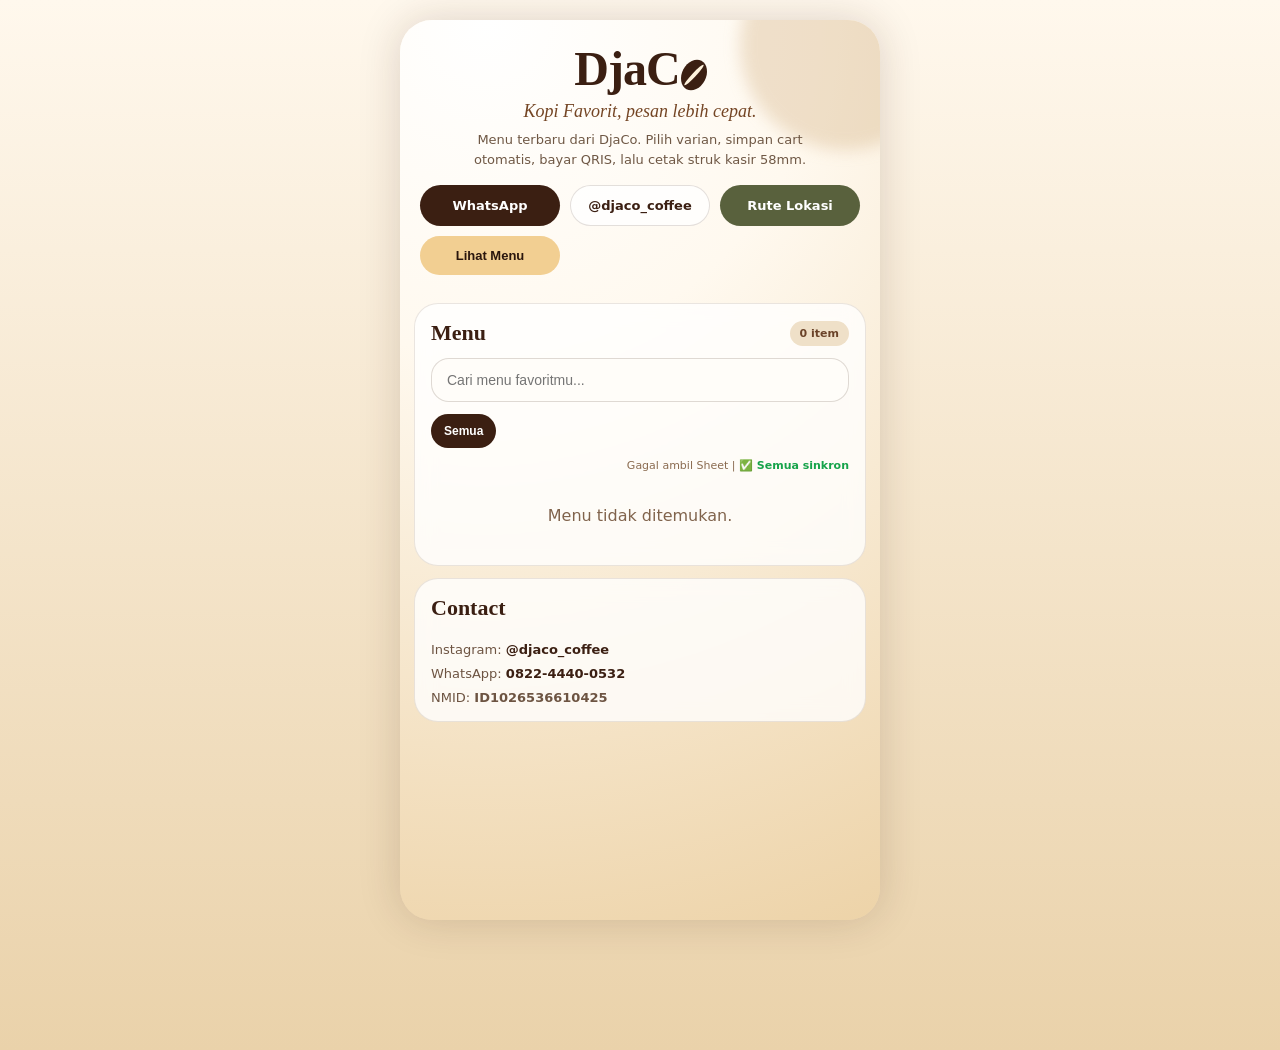
<file: index.html>
<!DOCTYPE html>
<html lang="id">

<head>
  <meta charset="UTF-8" />
  <meta name="viewport" content="width=device-width, initial-scale=1.0" />
  <title>DjaCo Coffee | Mobile Order</title>
  <meta name="description"
    content="DjaCo Coffee adalah kafe kopi premium dengan menu coffee based, non-coffee, tea, camilan, dan makanan berat. Pesan cepat melalui WhatsApp dan bayar praktis dengan QRIS.">
  <meta name="keywords"
    content="DjaCo Coffee, Djaco Kafe, kopi susu gula aren, coffee shop, kopi Malang, menu kopi, QRIS coffee, pesan kopi online">
  <meta name="author" content="DjaCo Coffee">
  <meta name="robots" content="index, follow">
  <link rel="canonical" href="https://djaco.web.id/">
  <meta property="og:title" content="DjaCo Coffee | Hidden Gem, Premium Beans">
  <meta property="og:description"
    content="Pesan menu DjaCo Coffee langsung dari web. Pilih menu, add cart, bayar QRIS, dan kirim order via WhatsApp.">
  <meta property="og:image" content="https://djaco.web.id/assets/og-image.jpg">
  <meta property="og:url" content="https://djaco.web.id/">
  <meta property="og:type" content="website">
  <meta name="twitter:card" content="summary_large_image">
  <meta name="theme-color" content="#3b1f12">
  <meta name="mobile-web-app-capable" content="yes">
  <meta name="apple-mobile-web-app-capable" content="yes">
  <meta name="apple-mobile-web-app-title" content="DjaCo">
  <link rel="manifest" href="/manifest.webmanifest">
  <link rel="icon" type="image/png" sizes="192x192" href="/assets/favicon.png">
  <link rel="apple-touch-icon" href="/assets/favicon.png">
  <link rel="stylesheet" href="https://cdnjs.cloudflare.com/ajax/libs/font-awesome/6.4.0/css/all.min.css">
  <link rel="dns-prefetch" href="//quickchart.io">
  <style>
    :root {
      --coffee: #3b1f12;
      --cream: #fff7ea;
      --latte: #d9b98c;
      --matcha: #59613d;
      --gold: #c59b62;
      --dark: #1f140f;
      --soft: #f5ead8;
      --white: #fff;
      --line: rgba(59, 31, 18, .14)
    }

    * {
      box-sizing: border-box
    }

    html {
      scroll-behavior: smooth
    }

    body {
      margin: 0;
      font-family: Inter, system-ui, -apple-system, Segoe UI, sans-serif;
      background: linear-gradient(180deg, #fff8ed 0%, #ead2aa 100%);
      color: var(--dark);
      padding-bottom: 110px
    }

    .page {
      max-width: 480px;
      margin: 0 auto;
      min-height: 100vh;
      background: radial-gradient(circle at 18% 0%, #fff 0, #fff9ef 34%, #edd3a8 100%);
      box-shadow: 0 0 42px rgba(59, 31, 18, .17);
      overflow: hidden
    }

    .hero {
      position: relative;
      padding: 25px 20px 16px;
      text-align: center
    }

    .hero:before {
      content: "";
      position: absolute;
      right: -70px;
      top: -80px;
      width: 210px;
      height: 210px;
      background: rgba(197, 155, 98, .28);
      border-radius: 50%;
      filter: blur(8px)
    }

    .brand {
      position: relative;
      z-index: 1
    }

    .logo {
      font-family: Georgia, serif;
      font-size: 48px;
      letter-spacing: -1px;
      color: var(--coffee);
      line-height: 1;
      font-weight: 700
    }

    .bean {
      display: inline-block;
      width: 24px;
      height: 32px;
      border-radius: 50%;
      background: var(--coffee);
      transform: rotate(28deg);
      position: relative;
      top: 6px;
      margin-left: 2px
    }

    .bean:after {
      content: "";
      position: absolute;
      left: 10px;
      top: 2px;
      width: 4px;
      height: 28px;
      background: #fff3dd;
      border-radius: 50%;
      transform: rotate(15deg)
    }

    .tagline {
      font-family: Georgia, serif;
      font-style: italic;
      font-size: 18px;
      color: #744524;
      margin-top: 8px
    }

    .desc {
      font-size: 13px;
      color: #6f5845;
      margin: 8px auto 16px;
      line-height: 1.5;
      max-width: 340px
    }

    .quick {
      display: grid;
      grid-template-columns: 1fr 1fr;
      gap: 10px;
      margin-top: 12px
    }

    .quick .btn-location,
    .quick .btn-menu {
      grid-column: 1/-1
    }

    .btn {
      border: 0;
      border-radius: 999px;
      padding: 12px 13px;
      font-weight: 900;
      font-size: 13px;
      cursor: pointer;
      text-decoration: none;
      display: flex;
      align-items: center;
      justify-content: center;
      gap: 8px
    }

    .btn-primary {
      background: var(--coffee);
      color: white
    }

    .btn-outline {
      background: rgba(255, 255, 255, .78);
      color: var(--coffee);
      border: 1px solid var(--line)
    }

    .btn-location {
      background: #59613d;
      color: #fff
    }

    .btn-menu {
      background: #f2cf92;
      color: #2a160d
    }

    .panel {
      margin: 12px 14px;
      padding: 16px;
      background: rgba(255, 255, 255, .78);
      border: 1px solid rgba(83, 50, 29, .12);
      border-radius: 24px;
      backdrop-filter: blur(10px)
    }

    .section-title {
      display: flex;
      align-items: center;
      justify-content: space-between;
      margin-bottom: 12px
    }

    .section-title h2 {
      font-family: Georgia, serif;
      margin: 0;
      font-size: 22px;
      color: var(--coffee)
    }

    .pill {
      font-size: 11px;
      background: #efe0c8;
      color: #6b4329;
      border-radius: 999px;
      padding: 6px 10px;
      font-weight: 900
    }

    .search,
    .input {
      width: 100%;
      border: 1px solid rgba(59, 31, 18, .16);
      border-radius: 18px;
      padding: 13px 15px;
      background: #fffdf9;
      font-size: 14px;
      outline: none;
      margin-bottom: 12px
    }

    .tabs {
      display: flex;
      gap: 8px;
      overflow-x: auto;
      padding-bottom: 5px;
      margin-bottom: 12px;
      scrollbar-width: none;
      scroll-snap-type: x mandatory
    }

    .tabs::-webkit-scrollbar {
      display: none
    }

    .tab {
      white-space: nowrap;
      scroll-snap-align: center;
      border: 1px solid rgba(59, 31, 18, .14);
      background: #fff9ef;
      color: #725137;
      border-radius: 999px;
      padding: 9px 12px;
      font-size: 12px;
      font-weight: 900;
      cursor: pointer
    }

    .tab.active {
      background: var(--coffee);
      color: white
    }

    .menu {
      display: flex;
      flex-direction: column;
      gap: 12px
    }

    .card {
      display: grid;
      grid-template-columns: 1fr auto;
      gap: 12px;
      padding: 13px;
      border-radius: 20px;
      background: #fffdf8;
      border: 1px solid rgba(59, 31, 18, .10);
      box-shadow: 0 8px 20px rgba(92, 54, 26, .07);
      animation: rise .18s ease
    }

    @keyframes rise {
      from {
        opacity: .2;
        transform: translateY(4px)
      }

      to {
        opacity: 1;
        transform: translateY(0)
      }
    }

    .card h3 {
      margin: 0 0 5px;
      font-size: 15px;
      color: #2d170d
    }

    .cat {
      font-size: 11px;
      font-weight: 900;
      color: #79604b;
      margin-bottom: 7px
    }

    .badge {
      display: inline-block;
      margin-left: 6px;
      background: #59613d;
      color: #fff;
      border-radius: 999px;
      padding: 3px 7px;
      font-size: 9px;
      vertical-align: middle
    }

    .badge.brown {
      background: #3b1f12
    }

    .badge.gold {
      background: #c59b62;
      color: #2a160d
    }

    .card p {
      margin: 0;
      color: #715b4b;
      font-size: 12px;
      line-height: 1.4
    }

    .price {
      font-weight: 950;
      color: var(--coffee);
      font-size: 15px;
      text-align: right;
      margin-bottom: 10px;
      white-space: nowrap
    }

    .add {
      background: #59613d;
      color: white;
      border: 0;
      border-radius: 14px;
      padding: 10px 12px;
      font-weight: 950;
      cursor: pointer
    }

    .detailbtn {
      background: #3b1f12
    }

    .qty {
      display: flex;
      align-items: center;
      gap: 8px;
      justify-content: flex-end
    }

    .qty button {
      width: 30px;
      height: 30px;
      border: 0;
      border-radius: 50%;
      background: #efe1ca;
      color: var(--coffee);
      font-weight: 950;
      font-size: 18px;
      cursor: pointer
    }

    .qty span {
      min-width: 18px;
      text-align: center;
      font-weight: 950
    }

    .cartbar {
      position: fixed;
      left: 50%;
      bottom: 14px;
      transform: translateX(-50%);
      width: min(452px, calc(100% - 24px));
      background: #25140d;
      color: white;
      border-radius: 24px;
      padding: 12px 14px;
      display: grid;
      grid-template-columns: 1fr auto;
      gap: 12px;
      align-items: center;
      box-shadow: 0 18px 40px rgba(31, 20, 15, .32);
      z-index: 30;
      transition: .18s
    }

    .cartbar.bump {
      transform: translateX(-50%) scale(1.025)
    }

    .cartbar small {
      display: block;
      color: #d8c0a2;
      font-size: 11px
    }

    .cartbar b {
      font-size: 16px
    }

    .checkout {
      background: #f2cf92;
      color: #2a160d;
      border: 0;
      border-radius: 16px;
      padding: 12px 14px;
      font-weight: 950;
      cursor: pointer
    }

    .drawer,
    .modal {
      position: fixed;
      inset: 0;
      background: rgba(0, 0, 0, .38);
      z-index: 40;
      display: none;
      align-items: flex-end;
      opacity: 0;
      transition: .2s
    }

    .drawer.show,
    .modal.show {
      display: flex;
      opacity: 1
    }

    .sheet {
      width: min(480px, 100%);
      margin: 0 auto;
      background: #fffaf1;
      border-radius: 28px 28px 0 0;
      padding: 18px 16px 20px;
      max-height: 88vh;
      overflow: auto;
      transform: translateY(16px);
      transition: .22s
    }

    .show .sheet {
      transform: translateY(0)
    }

    .sheet-head {
      display: flex;
      justify-content: space-between;
      align-items: center;
      margin-bottom: 12px
    }

    .sheet-head h2 {
      margin: 0;
      font-family: Georgia, serif;
      color: var(--coffee)
    }

    .x {
      border: 0;
      background: #eee0c8;
      border-radius: 50%;
      width: 34px;
      height: 34px;
      font-size: 20px;
      cursor: pointer
    }

    .cartitem {
      display: grid;
      grid-template-columns: 1fr auto;
      gap: 10px;
      padding: 12px 0;
      border-bottom: 1px solid #ecd9bc
    }

    .cartitem h4 {
      margin: 0 0 4px;
      font-size: 14px
    }

    .cartitem small {
      color: #755946;
      line-height: 1.4
    }

    .note {
      width: 100%;
      min-height: 72px;
      border: 1px solid #e0c9a6;
      border-radius: 16px;
      padding: 12px;
      margin-top: 0;
      font-family: inherit
    }

    .total {
      display: flex;
      justify-content: space-between;
      font-size: 18px;
      font-weight: 950;
      margin: 14px 0
    }

    .pay {
      width: 100%;
      background: #3b1f12;
      color: white;
      border: 0;
      border-radius: 18px;
      padding: 15px;
      font-weight: 950;
      font-size: 15px;
      cursor: pointer
    }

    .wa {
      width: 100%;
      background: #25D366;
      color: white;
      border: 0;
      border-radius: 18px;
      padding: 14px;
      font-weight: 950;
      font-size: 15px;
      cursor: pointer;
      text-decoration: none;
      text-align: center;
      display: block;
      margin-top: 9px
    }

    .download {
      width: 100%;
      background: #59613d;
      color: white;
      border: 0;
      border-radius: 18px;
      padding: 14px;
      font-weight: 950;
      font-size: 15px;
      cursor: pointer;
      margin-top: 9px
    }

    .empty {
      text-align: center;
      color: #80634c;
      padding: 24px 8px
    }

    .contact {
      display: grid;
      gap: 9px;
      font-size: 13px;
      color: #6d5442
    }

    .contact a {
      color: var(--coffee);
      font-weight: 900;
      text-decoration: none
    }

    .toast {
      position: fixed;
      top: 16px;
      left: 50%;
      transform: translateX(-50%);
      background: #2a160d;
      color: white;
      padding: 10px 14px;
      border-radius: 999px;
      font-weight: 900;
      font-size: 12px;
      opacity: 0;
      pointer-events: none;
      transition: .2s;
      z-index: 90
    }

    .toast.show {
      opacity: 1;
      top: 28px
    }

    .qrbox,
    .invoicebox {
      text-align: center;
      background: #fff;
      border: 1px solid #ead7ba;
      border-radius: 22px;
      padding: 16px;
      margin: 8px 0 12px
    }

    .qrbox img {
      width: 220px;
      max-width: 100%;
      height: auto;
      border-radius: 12px
    }

    .qris-title {
      font-weight: 950;
      font-size: 18px;
      margin: 8px 0 2px;
      color: var(--coffee)
    }

    .muted {
      color: #795d48;
      font-size: 12px;
      line-height: 1.45
    }

    .invoicebox {
      text-align: left
    }

    .invoicebox h3 {
      text-align: center;
      margin: 0 0 8px;
      color: var(--coffee);
      font-family: Georgia, serif
    }

    .receipt-row {
      display: flex;
      justify-content: space-between;
      gap: 8px;
      border-bottom: 1px dashed #ead7ba;
      padding: 7px 0;
      font-size: 13px
    }

    .receipt-row span:first-child {
      max-width: 66%;
      overflow-wrap: anywhere
    }

    .receipt-meta {
      font-size: 12px;
      color: #6d5442;
      line-height: 1.45;
      text-align: center;
      margin-bottom: 8px
    }

    .loading {
      opacity: .7;
      pointer-events: none
    }

    .announce-wrap {
      margin: 0 14px 12px;
      display: none
    }

    .announce-slider-container {
      position: relative;
      overflow: hidden;
      border-radius: 22px
    }

    .announce-slider-track {
      display: flex;
      transition: transform .4s cubic-bezier(0.25, 0.46, 0.45, 0.94);
      width: 100%
    }

    .announce-card {
      position: relative;
      padding: 14px 15px;
      border-radius: 22px;
      background: linear-gradient(135deg, #3b1f12, #7a4a25);
      color: #fff;
      box-shadow: 0 14px 30px rgba(59, 31, 18, .20);
      overflow: hidden;
      min-width: 100%;
      flex-shrink: 0;
      box-sizing: border-box
    }

    .announce-kicker {
      font-size: 10px;
      text-transform: uppercase;
      letter-spacing: .13em;
      color: #f4d09c;
      font-weight: 950;
      margin-bottom: 5px
    }

    .announce-title {
      font-family: Georgia, serif;
      font-size: 19px;
      font-weight: 900;
      margin: 0 0 5px
    }

    .announce-msg {
      font-size: 12px;
      line-height: 1.45;
      color: #fff4df;
      margin: 0
    }

    .announce-link {
      display: inline-flex;
      margin-top: 10px;
      background: #f2cf92;
      color: #2a160d;
      border-radius: 999px;
      padding: 8px 11px;
      font-weight: 950;
      font-size: 12px;
      text-decoration: none
    }

    .announce-dots {
      display: flex;
      justify-content: center;
      gap: 6px;
      margin-top: 8px
    }

    .announce-dot {
      width: 7px;
      height: 7px;
      border-radius: 50%;
      background: rgba(59, 31, 18, .2);
      cursor: pointer;
      transition: background .3s, transform .3s
    }

    .announce-dot.active {
      background: var(--coffee);
      transform: scale(1.2)
    }

    .favorite-slider {
      display: flex;
      gap: 12px;
      overflow-x: auto;
      padding: 2px 0 6px;
      margin-bottom: 2px;
      scroll-snap-type: x mandatory;
      scrollbar-width: none
    }

    .favorite-slider::-webkit-scrollbar {
      display: none
    }

    .fav-card {
      min-width: 205px;
      scroll-snap-align: start;
      border-radius: 22px;
      background: linear-gradient(145deg, #fffdf8, #f4dfbd);
      border: 1px solid rgba(59, 31, 18, .12);
      box-shadow: 0 10px 24px rgba(92, 54, 26, .08);
      padding: 14px
    }

    .fav-name {
      font-size: 15px;
      font-weight: 950;
      color: #2d170d;
      line-height: 1.25
    }

    .fav-price {
      font-size: 13px;
      font-weight: 950;
      color: #3b1f12;
      white-space: nowrap
    }

    .fav-desc {
      font-size: 11px;
      line-height: 1.4;
      color: #745840;
      margin: 6px 0 10px;
      display: -webkit-box;
      -webkit-line-clamp: 2;
      -webkit-box-orient: vertical;
      overflow: hidden
    }

    .fav-add {
      width: 100%;
      border: 0;
      border-radius: 14px;
      padding: 10px;
      background: #3b1f12;
      color: #fff;
      font-weight: 950
    }

    .skeleton-card {
      height: 112px;
      border-radius: 20px;
      background: linear-gradient(90deg, #fff4e5 25%, #fffaf1 37%, #fff4e5 63%);
      background-size: 400% 100%;
      animation: shimmer 1.15s ease infinite;
      border: 1px solid rgba(59, 31, 18, .08)
    }

    @keyframes shimmer {
      0% {
        background-position: 100% 0
      }

      100% {
        background-position: 0 0
      }
    }

    .sync-note {
      font-size: 11px;
      color: #8a6b50;
      margin: -6px 0 10px;
      text-align: right
    }

    .option-group {
      margin: 14px 0
    }

    .option-group-title {
      font-size: 12px;
      font-weight: 950;
      color: #5d3a22;
      margin-bottom: 8px;
      text-transform: uppercase;
      letter-spacing: .04em
    }

    .option-grid {
      display: flex;
      gap: 8px;
      flex-wrap: wrap
    }

    .option-chip {
      border: 1px solid #dfc59f;
      background: #fffaf2;
      color: #4a2b19;
      border-radius: 999px;
      padding: 10px 12px;
      font-size: 12px;
      font-weight: 900;
      cursor: pointer
    }

    .option-chip.active {
      background: #3b1f12;
      color: #fff;
      border-color: #3b1f12
    }

    .product-note {
      margin-top: 12px
    }

    .sheet-product-meta {
      font-size: 12px;
      color: #73543d;
      line-height: 1.5;
      margin-top: 4px
    }

    .detail-total {
      position: sticky;
      bottom: -20px;
      background: #fffaf1;
      padding-top: 10px
    }

    .btn:active,
    .tab:active,
    .add:active,
    .checkout:active,
    .pay:active {
      transform: scale(.98)
    }

    .qty button:disabled {
      cursor: not-allowed;
      opacity: .45
    }

    .reveal {
      opacity: 0;
      transform: translateY(10px);
      transition: .45s
    }

    .reveal.is-visible {
      opacity: 1;
      transform: none
    }

    .variant-select-wrapper {
      position: relative;
      display: flex;
      align-items: center;
      margin-top: 12px;
      background: #fffdf9;
      border: 1px solid rgba(59, 31, 18, .16);
      border-radius: 18px;
      padding: 0 15px
    }

    .variant-select-wrapper:focus-within {
      border-color: var(--coffee)
    }

    .variant-icon {
      margin-right: 12px;
      color: var(--coffee);
      font-size: 16px;
      display: flex;
      align-items: center;
      justify-content: center;
      width: 20px
    }

    .variant-select {
      flex: 1;
      border: 0;
      background: transparent;
      padding: 13px 0;
      font-size: 14px;
      outline: none;
      color: var(--dark);
      font-family: inherit;
      cursor: pointer;
      -webkit-appearance: none;
      -moz-appearance: none;
      appearance: none;
      padding-right: 25px
    }

    .variant-select-wrapper::after {
      content: "\f078";
      font-family: "Font Awesome 6 Free";
      font-weight: 900;
      position: absolute;
      right: 15px;
      pointer-events: none;
      font-size: 11px;
      color: #795d48
    }

    @media(min-width:420px) {
      .quick {
        grid-template-columns: 1fr 1fr 1fr
      }

      .quick .btn-location,
      .quick .btn-menu {
        grid-column: auto
      }
    }

    @media(min-width:520px) {
      body {
        padding-top: 20px
      }

      .page {
        border-radius: 32px;
        margin-bottom: 20px
      }

      .drawer,
      .modal {
        align-items: center
      }

      .sheet {
        border-radius: 28px;
        max-height: 86vh
      }
    }

    @media print {

      html,
      body {
        width: 58mm !important;
        margin: 0 !important;
        padding: 0 !important;
        background: #fff !important
      }

      .no-print,
      body>*:not(#invoiceModal) {
        display: none !important
      }

      #invoiceModal,
      #invoiceModal .sheet,
      #printArea {
        display: block !important;
        position: static !important;
        inset: auto !important;
        width: 58mm !important;
        max-width: 58mm !important;
        margin: 0 !important;
        padding: 0 !important;
        background: #fff !important;
        box-shadow: none !important;
        border: 0 !important;
        overflow: visible !important;
        transform: none !important;
        opacity: 1 !important
      }

      #printArea {
        font-family: Arial, monospace !important;
        color: #000 !important
      }

      .invoicebox,
      .qrbox {
        border: 0 !important;
        border-radius: 0 !important;
        margin: 0 !important;
        padding: 2mm 3mm !important;
        background: #fff !important
      }

      .invoicebox h3 {
        font-family: Arial, sans-serif !important;
        font-size: 14px !important;
        margin: 0 0 2mm !important;
        color: #000 !important
      }

      .receipt-meta {
        font-size: 10px !important;
        color: #000 !important;
        line-height: 1.25 !important;
        margin-bottom: 2mm !important
      }

      .receipt-row {
        font-size: 10px !important;
        color: #000 !important;
        border-bottom: 1px dashed #000 !important;
        padding: 1.4mm 0 !important;
        gap: 2mm !important
      }

      .receipt-row span:first-child {
        max-width: 34mm !important
      }

      .qris-title,
      .muted {
        font-size: 10px !important;
        color: #000 !important
      }

      .qrbox img {
        width: 34mm !important;
        border-radius: 0 !important
      }

      .sheet-head,
      .download,
      .wa,
      .no-print {
        display: none !important
      }
    }

    @page {
      size: 58mm auto;
      margin: 0
    }

    @media(prefers-reduced-motion:reduce) {
      * {
        scroll-behavior: auto !important;
        animation: none !important;
        transition: none !important
      }
    }
  </style>
  <script
    type="application/ld+json">{"@context":"https://schema.org","@type":"CafeOrCoffeeShop","name":"DjaCo Coffee","alternateName":"DjaCo Kafe","url":"https://djaco.web.id/","telephone":"+6282244400532","servesCuisine":["Coffee","Tea","Snack","Indonesian Food"],"sameAs":["https://instagram.com/djaco_coffee"],"paymentAccepted":"Cash, QRIS","priceRange":"Rp8.000 - Rp25.000"}</script>
</head>

<body>
  <div class="toast" id="toast">Ditambahkan ke cart</div>
  <main class="page">
    <section class="hero reveal">
      <div class="brand">
        <div class="logo">DjaC<span class="bean"></span></div>
        <div class="tagline">Kopi Favorit, pesan lebih cepat.</div>
        <p class="desc">Menu terbaru dari DjaCo. Pilih varian, simpan cart otomatis, bayar QRIS, lalu cetak struk kasir
          58mm.</p>
        <div class="quick"><a class="btn btn-primary" href="https://wa.me/6282244400532" target="_blank"
            rel="noopener">WhatsApp</a><a class="btn btn-outline" href="https://instagram.com/djaco_coffee"
            target="_blank" rel="noopener">@djaco_coffee</a><a class="btn btn-location"
            href="https://maps.app.goo.gl/9bNzKf8WoiN2Kkf57" target="_blank" rel="noopener">Rute Lokasi</a><button
            class="btn btn-menu" onclick="smoothTo('menuSection')">Lihat Menu</button></div>
      </div>
    </section>
    <section class="announce-wrap reveal" id="announcementWrap"></section>
    <section class="panel reveal" id="favoritePanel" style="display:none">
      <div class="section-title">
        <h2>Menu Favorit 🔥</h2><span class="pill">Best Seller</span>
      </div>
      <div class="favorite-slider" id="favoriteSlider"></div>
    </section>
    <section class="panel reveal" id="menuSection">
      <div class="section-title">
        <h2>Menu</h2><span class="pill" id="count">Memuat...</span>
      </div><input class="search" id="search" placeholder="Cari menu favoritmu..." />
      <div class="tabs" id="tabs"></div>
      <div class="sync-note" id="syncNote"></div>
      <div class="menu" id="menu"></div>
    </section>
    <section class="panel contact reveal" id="contactSection">
      <div class="section-title">
        <h2>Contact</h2>
      </div>
      <div>Instagram: <a href="https://instagram.com/djaco_coffee" target="_blank">@djaco_coffee</a></div>
      <div>WhatsApp: <a href="https://wa.me/6282244400532" target="_blank">0822-4440-0532</a></div>
      <div>NMID: <b>ID1026536610425</b></div>
    </section>
  </main>
  <div class="cartbar" id="cartbar" style="display:none">
    <div><small id="cartQty">0 item</small><b id="cartTotal">Rp0</b></div><button class="checkout"
      onclick="openCart()">Lihat Cart</button>
  </div>
  <div class="modal" id="productModal">
    <div class="sheet">
      <div class="sheet-head">
        <h2 id="detailTitle">Detail Produk</h2><button class="x" onclick="closeProductDetail()">×</button>
      </div>
      <div class="sheet-product-meta" id="detailMeta"></div>
      <div id="optionList"></div>
      <div id="noteVariantContainer"></div><textarea class="note product-note" id="itemNote"
        placeholder="Catatan item: tanpa gula, extra shot, dll."></textarea>
      <div class="total"><span>Qty</span><span class="qty"><button onclick="detailQtyChange(-1)">−</button><span
            id="detailQty">1</span><button onclick="detailQtyChange(1)">+</button></span></div>
      <div class="total detail-total"><span>Total Item</span><span id="detailTotal">Rp0</span></div><button class="pay"
        onclick="addDetailToCart()">Tambah ke Cart</button>
    </div>
  </div>
  <div class="drawer" id="drawer">
    <div class="sheet">
      <div class="sheet-head">
        <h2>Cart Pesanan</h2><button class="x" onclick="closeCart()">×</button>
      </div>
      <div id="cartList"></div><input class="input" id="customerName" placeholder="Nama pembeli" /><input class="input"
        id="customerPhone" placeholder="Nomor WhatsApp pembeli" inputmode="tel" /><textarea class="note" id="note"
        placeholder="Catatan pesanan: alamat, metode ambil, dll."></textarea>
      <div class="total"><span>Total</span><span id="sheetTotal">Rp0</span></div><button class="pay" id="payBtn"
        onclick="createOrderAndShowInvoice()">Buat Order + Invoice</button>
    </div>
  </div>
  <div class="modal" id="invoiceModal">
    <div class="sheet">
      <div class="sheet-head no-print">
        <h2>Invoice & QRIS</h2><button class="x" onclick="closeInvoice()">×</button>
      </div>
      <div id="printArea">
        <div class="invoicebox" id="invoiceBox"></div>
        <div class="qrbox">
          <div class="qris-title">DJACO KAFE</div>
          <div class="muted">NMID: ID1026536610425<br>Total pembayaran: <b id="qrisAmount">Rp0</b></div><img
            id="qrisImg" alt="QRIS dinamis DjaCo" />
        </div>
      </div><button class="download no-print" onclick="window.print()">Print Struk 58mm</button><button
        class="download no-print" onclick="downloadQris()">Download QRIS</button><a class="wa no-print" id="waLink"
        target="_blank">Kirim Order via WhatsApp</a>
      <p class="muted no-print" style="text-align:center;margin:10px 4px 0">Download QRIS akan dicatat ke sheet
        Transactions.</p>
    </div>
  </div>
  <script>
    const WA = '6282244400532', NMID = 'ID1026536610425';
    const API_URL = '/api/index.php';
    const QRIS_STATIC = '00020101021126580013ID.CO.BRI.WWW01189360000200701930200208701930200303UMI51440014ID.CO.QRIS.WWW0215ID10265366104250303UMI5204581253033605802ID5912DJACO COFFEE6006MALANG61056514662070703A016304BB7B';
    const FALLBACK_MENU = [];
    let menu = [], productOptions = [], announcements = [], cart = [], active = 'Semua', lastPayload = '', lastQRUrl = '', lastOrder = null, detail = { idx: null, qty: 1, selected: {} }, selectedNoteVariants = {}, announceInterval = null, currentAnnounceIdx = 0, pendingTransactions = [], isSyncing = false;
    const CACHE_KEY = 'djaco_products_cache_v6', OPTIONS_CACHE_KEY = 'djaco_options_cache_v1', CART_KEY = 'djaco_cart_v2', ANNOUNCEMENT_CACHE_KEY = 'djaco_announcements_cache_v1', PENDING_TX_KEY = 'djaco_pending_transactions_v1', FETCH_TIMEOUT = 8500;
    const catOrder = ['Semua', 'Coffee Based', 'Non-Coffee', 'Refreshing Tea', 'Light Bites (Camilan / Snack)', 'Main Course (Makanan Berat)'];
    const rupiah = n => 'Rp' + Number(n || 0).toLocaleString('id-ID'), prefersReducedMotion = window.matchMedia('(prefers-reduced-motion: reduce)').matches;
    function toast(msg = 'Ditambahkan ke cart') { const t = document.getElementById('toast'); t.innerText = msg; t.classList.add('show'); setTimeout(() => t.classList.remove('show'), 1200) }
    function esc(s) { return String(s ?? '').replace(/[&<>"']/g, c => ({ '&': '&amp;', '<': '&lt;', '>': '&gt;', '"': '&quot;', "'": '&#39;' }[c])) }
    function normalizeProduct(p, i) { return { id: p.id || p.ID || p.productId || ('P' + String(i + 1).padStart(3, '0')), name: p.name || p.Name || p['Product Name'] || '', category: p.category || p.Category || 'Menu', price: Number(p.price || p.Price || 0), description: p.description || p.Description || '', image: p.image || p.Image || '', stock: Math.max(0, Number(p.stock ?? p.Stock ?? p.stok ?? p.Stok ?? 0) || 0), featured: String(p.featured ?? p.Featured ?? 'true').toLowerCase() !== 'false', hasVariant: String(p.hasVariant ?? p['Has Variant'] ?? p.has_variant ?? '').toLowerCase() === 'true', totalSold: Math.max(0, Number(p.totalSold ?? p.total_sold ?? 0) || 0) } }
    function normalizeOption(o, i) { return { productId: String(o.productId || o['Product ID'] || o.product_id || o.id || '').trim(), group: String(o.group || o.Group || o['Option Group'] || 'Pilihan').trim(), option: String(o.option || o.Option || o.name || o.Name || '').trim(), priceAdd: Number(o.priceAdd ?? o['Price Add'] ?? o.price_add ?? o.price ?? 0) || 0, default: String(o.default ?? o.Default ?? '').toLowerCase() === 'true', required: String(o.required ?? o.Required ?? 'true').toLowerCase() !== 'false', sort: Number(o.sort || o.Sort || i + 1) || i + 1, status: String(o.status || o.Status || 'Active') } }
    function productOptionList(productId) { return productOptions.filter(o => o.productId === String(productId) && String(o.status).toLowerCase() !== 'inactive').sort((a, b) => a.sort - b.sort) }
    function optionGroups(productId) { const groups = {}; productOptionList(productId).forEach(o => { (groups[o.group] || (groups[o.group] = [])).push(o) }); return groups }
    function hasOptions(p) { return p.hasVariant || productOptionList(p.id).length > 0 }
    function fetchWithTimeout(url, options = {}, timeout = FETCH_TIMEOUT) { const c = new AbortController(), timer = setTimeout(() => c.abort(), timeout); return fetch(url, { ...options, signal: c.signal, cache: 'no-store' }).finally(() => clearTimeout(timer)) }
    function readCache(k) { try { return JSON.parse(localStorage.getItem(k) || 'null') } catch (e) { return null } } function writeCache(k, v) { try { localStorage.setItem(k, JSON.stringify({ time: Date.now(), data: v })) } catch (e) { } }
    function loadCart() { try { cart = JSON.parse(localStorage.getItem(CART_KEY) || '[]'); if (!Array.isArray(cart)) cart = [] } catch (e) { cart = [] } } function saveCart() { try { localStorage.setItem(CART_KEY, JSON.stringify(cart)) } catch (e) { } }
    function loadPendingTransactions() { try { pendingTransactions = JSON.parse(localStorage.getItem(PENDING_TX_KEY) || '[]'); if (!Array.isArray(pendingTransactions)) pendingTransactions = [] } catch (e) { pendingTransactions = [] } }
    function savePendingTransactions() { try { localStorage.setItem(PENDING_TX_KEY, JSON.stringify(pendingTransactions)) } catch (e) { } }
    function updateSyncStatusUI() { const el = document.getElementById('syncNote'); if (!el) return; const count = pendingTransactions.length; let status = ''; if (count > 0) { status = ` | <span style="color:#d97706;font-weight:bold;">⏳ ${count} order belum sinkron${isSyncing ? ' (menyinkronkan...)' : ''}</span> <button onclick="syncPendingTransactions()" style="border:0;background:#efe0c8;color:#6b4329;font-size:10px;padding:2px 6px;border-radius:4px;cursor:pointer;margin-left:4px;">Sinkron Sekarang</button>` } else { status = ` | <span style="color:#16a34a;font-weight:bold;">✅ Semua sinkron</span>` } let base = el.innerHTML; const idx = base.indexOf(' | <span'); if (idx >= 0) base = base.substring(0, idx); el.innerHTML = base + status }
    function setSyncNote(text) { const el = document.getElementById('syncNote'); if (el) { el.innerHTML = text; updateSyncStatusUI() } }
    async function syncPendingTransactions() { if (isSyncing) return; if (pendingTransactions.length === 0) { updateSyncStatusUI(); return } isSyncing = true; updateSyncStatusUI(); while (pendingTransactions.length > 0) { const tx = pendingTransactions[0]; try { const res = await fetchWithTimeout(API_URL, { method: 'POST', headers: { 'Content-Type': 'text/plain' }, body: JSON.stringify(tx.payload) }, 15000); const result = await res.json(); if (result.success) { pendingTransactions.shift(); savePendingTransactions(); if (Array.isArray(result.products)) { menu = result.products.map(normalizeProduct).filter(p => p.name && p.price > 0); writeCache(CACHE_KEY, menu); renderMenu() } } else { console.error('Sync failed:', result.message); break } } catch (e) { console.warn('Sync failed (network/timeout):', e); break } } isSyncing = false; updateSyncStatusUI() }
    function showSkeleton() { document.getElementById('count').innerText = 'Memuat...'; setSyncNote('Mengambil menu terbaru...'); document.getElementById('tabs').innerHTML = '<button class="tab active">Semua</button>'; document.getElementById('menu').innerHTML = Array.from({ length: 6 }).map(() => '<div class="skeleton-card"></div>').join('') }
    function renderCached() { const p = readCache(CACHE_KEY), o = readCache(OPTIONS_CACHE_KEY); if (!p || !Array.isArray(p.data)) return false; menu = p.data.map(normalizeProduct).filter(x => x.name && x.price > 0); productOptions = (o?.data || []).map(normalizeOption).filter(x => x.productId && x.option); renderTabs(); renderMenu(); renderCart(); setSyncNote('Menu cache: ' + menu.length + ' produk, ' + productOptions.length + ' opsi'); return true }
    async function loadProducts({ silent = false } = {}) { if (!silent && !renderCached()) showSkeleton(); try { const res = await fetchWithTimeout(API_URL + '?action=all&v=' + Date.now()); const data = await res.json(); let rows = data.products || [], opts = data.options || data.productOptions || [], anns = data.announcements || []; if (!rows.length) { const r = await fetchWithTimeout(API_URL + '?action=products&v=' + Date.now()); const d = await r.json(); rows = d.products || [] } if (!opts.length) { try { const ro = await fetchWithTimeout(API_URL + '?action=options&v=' + Date.now()); const doData = await ro.json(); opts = doData.options || doData.productOptions || doData.data || [] } catch (eOpt) { try { const ro2 = await fetchWithTimeout(API_URL + '?action=product_options&v=' + Date.now()); const doData2 = await ro2.json(); opts = doData2.options || doData2.productOptions || doData2.data || [] } catch (eOpt2) { console.warn(eOpt2) } } } menu = rows.map(normalizeProduct).filter(p => p.name && p.price > 0); productOptions = opts.map(normalizeOption).filter(o => o.productId && o.option); announcements = anns.map(normalizeAnnouncement); if (!menu.length) throw new Error('Produk kosong'); writeCache(CACHE_KEY, menu); writeCache(OPTIONS_CACHE_KEY, productOptions); writeAnnouncementCache(announcements); syncCartWithStock(); renderTabs(); renderMenu(); renderCart(); renderAnnouncements(); setSyncNote('Menu loaded: ' + menu.length + ' produk, ' + productOptions.length + ' opsi') } catch (e) { console.warn(e); if (!renderCached()) { menu = FALLBACK_MENU.map(normalizeProduct); renderTabs(); renderMenu(); renderCart(); setSyncNote('Gagal ambil Sheet'); toast('Gagal ambil Sheet') } } }
    function normalizeAnnouncement(a, i) { return { title: a.title || a.Title || '', message: a.message || a.Message || '', buttonText: a.buttonText || a['Button Text'] || '', link: a.link || a.Link || '', status: String(a.status || a.Status || 'Active'), sort: Number(a.sort || a.Sort || i + 1) } } function readAnnouncementCache() { const c = readCache(ANNOUNCEMENT_CACHE_KEY); return Array.isArray(c?.data) ? c.data : [] } function writeAnnouncementCache(items) { writeCache(ANNOUNCEMENT_CACHE_KEY, items) }
    async function loadAnnouncements() { const cached = readAnnouncementCache(); if (cached.length) { announcements = cached.map(normalizeAnnouncement); renderAnnouncements() } try { const res = await fetchWithTimeout(API_URL + '?action=announcements&v=' + Date.now(), {}, 6500); const data = await res.json(); announcements = (data.announcements || []).map(normalizeAnnouncement); writeAnnouncementCache(announcements); renderAnnouncements() } catch (e) { } }
    function renderAnnouncements(items = announcements) { const wrap = document.getElementById('announcementWrap'); const activeItems = (items || []).filter(a => String(a.status).toLowerCase() !== 'inactive' && (a.title || a.message)).sort((a, b) => (a.sort || 99) - (b.sort || 99)).slice(0, 5); if (!activeItems.length) { wrap.style.display = 'none'; wrap.innerHTML = ''; if (announceInterval) { clearInterval(announceInterval); announceInterval = null } return } wrap.style.display = 'block'; if (announceInterval) { clearInterval(announceInterval); announceInterval = null } currentAnnounceIdx = 0; const cardsHtml = activeItems.map(a => `<div class="announce-card"><div class="announce-kicker">Announcement</div>${a.title ? `<h3 class="announce-title">${esc(a.title)}</h3>` : ''}${a.message ? `<p class="announce-msg">${esc(a.message)}</p>` : ''}${a.link ? `<a class="announce-link" href="${esc(a.link)}" target="_blank" rel="noopener">${esc(a.buttonText || 'Lihat info')}</a>` : ''}</div>`).join(''); const dotsHtml = activeItems.length > 1 ? `<div class="announce-dots">${activeItems.map((_, idx) => `<span class="announce-dot ${idx === 0 ? 'active' : ''}" onclick="goToAnnounce(${idx},true)"></span>`).join('')}</div>` : ''; wrap.innerHTML = `<div class="announce-slider-container"><div class="announce-slider-track" id="announceTrack">${cardsHtml}</div></div>${dotsHtml}`; if (activeItems.length > 1) { startAnnounceAutoSlide(activeItems.length) } }
    function startAnnounceAutoSlide(total) { announceInterval = setInterval(() => { goToAnnounce((currentAnnounceIdx + 1) % total) }, 4000) }
    function goToAnnounce(idx, userAction = false) { const track = document.getElementById('announceTrack'), dots = document.querySelectorAll('.announce-dot'); if (!track) return; currentAnnounceIdx = idx; track.style.transform = `translateX(-${idx * 100}%)`; dots.forEach((dot, dIdx) => { dot.classList.toggle('active', dIdx === idx) }); if (userAction && announceInterval) { clearInterval(announceInterval); const activeItems = announcements.filter(a => String(a.status).toLowerCase() !== 'inactive' && (a.title || a.message)); startAnnounceAutoSlide(activeItems.length) } }
    function cartQtyForProduct(id) { return cart.filter(i => i.productId === id).reduce((s, i) => s + Number(i.qty || 0), 0) }
    function pendingQtyForProduct(id) { return pendingTransactions.reduce((t, tx) => t + (tx.payload?.items || []).filter(it => it.productId === id || it.id === id).reduce((s, it) => s + Number(it.qty || 0), 0), 0) }
    function availableStock(idx) { const p = menu[idx]; return Math.max(0, Number(p?.stock || 0) - cartQtyForProduct(p?.id) - pendingQtyForProduct(p?.id)) }
    function categories() { const cats = [...new Set(menu.map(m => m.category))]; return ['Semua', ...cats.sort((a, b) => (catOrder.indexOf(a) < 0 ? 99 : catOrder.indexOf(a)) - (catOrder.indexOf(b) < 0 ? 99 : catOrder.indexOf(b)))] }
    function renderTabs() { document.getElementById('tabs').innerHTML = categories().map(c => `<button class="tab ${active === c ? 'active' : ''}" data-cat="${esc(c)}">${esc(c)}</button>`).join(''); document.querySelectorAll('.tab').forEach(b => b.onclick = () => { active = b.dataset.cat; renderTabs(); renderMenu(); smoothTo('menuSection'); b.scrollIntoView({ inline: 'center', block: 'nearest', behavior: prefersReducedMotion ? 'auto' : 'smooth' }) }) }
    function renderFavoriteSlider() { const panel = document.getElementById('favoritePanel'), slider = document.getElementById('favoriteSlider'); const fav = menu.map((m, idx) => ({ ...m, idx })).filter(m => Number(m.stock) > 0 && (m.totalSold > 0 || m.featured)).sort((a, b) => (b.totalSold - a.totalSold) || ((b.featured ? 1 : 0) - (a.featured ? 1 : 0))).slice(0, 10); if (!fav.length) { panel.style.display = 'none'; return } panel.style.display = 'block'; slider.innerHTML = fav.map(m => { const badge = m.totalSold > 0 ? `<span class="badge brown" style="margin:0 0 6px 0;font-size:10px;"><i class="fa-solid fa-fire"></i> ${m.totalSold} Terjual</span>` : `<span class="badge gold" style="margin:0 0 6px 0;font-size:10px;">⭐ Favorit</span>`; return `<div class="fav-card">${badge}<div class="fav-name">${esc(m.name)}</div><div class="fav-price">${rupiah(m.price)}</div><p class="fav-desc">${esc(m.description || m.category)}</p><button class="fav-add" onclick="openProductDetail(${m.idx})">${hasOptions(m) ? 'Pilih Varian' : '+ Tambah'}</button></div>` }).join('') }
    function renderMenu() { const q = document.getElementById('search').value.toLowerCase(); const data = menu.filter(m => (active === 'Semua' || m.category === active) && ((m.name || '').toLowerCase().includes(q) || (m.description || '').toLowerCase().includes(q) || (m.category || '').toLowerCase().includes(q))); document.getElementById('count').innerText = data.length + ' item'; renderFavoriteSlider(); document.getElementById('menu').innerHTML = data.map(m => { const idx = menu.indexOf(m), stock = availableStock(idx), stockText = stock <= 0 ? '<span class="badge">Habis</span>' : `<span class="badge">Stock ${stock}</span>`; const soldBadge = m.totalSold > 0 ? `<span class="badge brown" title="${m.totalSold} terjual"><i class="fa-solid fa-fire"></i> ${m.totalSold} terjual</span>` : (m.featured ? '<span class="badge brown">Favorit</span>' : ''); return `<div class="card" onclick="openProductDetail(${idx})"><div><h3>${esc(m.name)}${soldBadge}${hasOptions(m) ? '<span class="badge gold">Varian</span>' : ''}</h3><div class="cat">${esc(m.category)} ${stockText}</div><p>${esc(m.description)}</p></div><div><div class="price">${rupiah(m.price)}</div><button class="add ${hasOptions(m) ? 'detailbtn' : ''}" onclick="event.stopPropagation();openProductDetail(${idx})" ${stock <= 0 ? 'disabled style="opacity:.45"' : ''}>${stock <= 0 ? 'Habis' : (hasOptions(m) ? 'Pilih' : 'Add')}</button></div></div>` }).join('') || '<div class="empty">Menu tidak ditemukan.</div>'; refreshReveal() }
    function defaultSelected(groups) { const out = {}; Object.entries(groups).forEach(([g, opts]) => { const d = opts.find(o => o.default) || opts[0]; if (d) out[g] = d.option }); return out }
    function openProductDetail(idx) { const p = menu[idx], stock = availableStock(idx); if (!p || stock <= 0) { toast('Stock habis'); return } const defaultSel = defaultSelected(optionGroups(p.id)); detail = { idx, qty: 1, selected: defaultSel }; selectedNoteVariants = {}; const groups = optionGroups(p.id); Object.entries(groups).forEach(([g, opts]) => { const cat = getNoteVariantCategory(g); if (cat) { const defOpt = defaultSel[g]; if (defOpt) selectedNoteVariants[g] = defOpt } }); document.getElementById('detailTitle').innerText = p.name; document.getElementById('detailMeta').innerHTML = `${esc(p.category)} · Stock tersedia ${stock}<br>${esc(p.description || '')}`; const initialNoteParts = []; Object.values(selectedNoteVariants).forEach(v => { if (v) initialNoteParts.push(v) }); document.getElementById('itemNote').value = initialNoteParts.join(', '); renderOptions(); document.getElementById('productModal').classList.add('show') }
    function closeProductDetail() { document.getElementById('productModal').classList.remove('show') } function detailQtyChange(n) { const max = availableStock(detail.idx); detail.qty = Math.max(1, Math.min(max, detail.qty + n)); renderOptions() }
    function selectedOptionsArray() { const p = menu[detail.idx], groups = optionGroups(p.id); return Object.entries(detail.selected).map(([g, opt]) => { const obj = (groups[g] || []).find(o => o.option === opt); return { group: g, option: opt, priceAdd: Number(obj?.priceAdd || 0) } }) }
    function calcDetailUnit() { const p = menu[detail.idx]; return Number(p?.price || 0) + selectedOptionsArray().reduce((s, o) => s + Number(o.priceAdd || 0), 0) }
    function renderOptions() { const p = menu[detail.idx], groups = optionGroups(p.id); document.getElementById('detailQty').innerText = detail.qty; const noteVariantGroups = {}; const normalGroups = {}; Object.entries(groups).forEach(([g, opts]) => { const cat = getNoteVariantCategory(g); if (cat) { noteVariantGroups[cat] = { originalGroup: g, options: opts } } else { normalGroups[g] = opts } }); const noteHtml = Object.entries(noteVariantGroups).map(([cat, info]) => renderNoteVariantDropdown(cat, info.originalGroup, info.options)).join(''); document.getElementById('noteVariantContainer').innerHTML = noteHtml; document.getElementById('optionList').innerHTML = Object.entries(normalGroups).map(([g, opts]) => `<div class="option-group"><div class="option-group-title">${esc(g)}</div><div class="option-grid">${opts.map(o => `<button class="option-chip ${detail.selected[g] === o.option ? 'active' : ''}" onclick="selectOption('${esc(g)}','${esc(o.option)}')">${esc(o.option)}${o.priceAdd ? ` +${rupiah(o.priceAdd)}` : ''}</button>`).join('')}</div></div>`).join('') || ''; document.getElementById('detailTotal').innerText = rupiah(calcDetailUnit() * detail.qty) }
    function selectOption(g, o) { detail.selected = g ? { ...detail.selected, [g]: o } : detail.selected; renderOptions() }
    function getNoteVariantCategory(groupName) { const g = groupName.toLowerCase(); if (g.includes('cup type') || g.includes('cup')) return 'Cup Type'; if (g.includes('temperature') || g.includes('suhu')) return 'Temperature'; if (g.includes('sugar') || g.includes('gula')) return 'Sugar'; if (g.includes('ice level') || g.includes('ice') || g.includes('es')) return 'Es'; if (g.includes('packing') || g.includes('wadah') || g.includes('kemasan')) return 'Packing'; return null }
    function renderNoteVariantDropdown(category, groupName, opts) { const iconMap = { 'Sugar': 'fa-solid fa-cubes', 'Es': 'fa-solid fa-snowflake', 'Packing': 'fa-solid fa-box', 'Cup Type': 'fa-solid fa-glass-water', 'Temperature': 'fa-solid fa-temperature-half' }; const iconClass = iconMap[category] || 'fa-solid fa-circle'; const currentSelection = selectedNoteVariants[groupName] || ''; return `<div class="variant-select-wrapper"><span class="variant-icon"><i class="${iconClass}"></i></span><select class="variant-select" onchange="onNoteVariantChange('${esc(groupName)}', this.value)"><option value="">Pilih ${esc(groupName)}...</option>${opts.map(o => `<option value="${esc(o.option)}" ${currentSelection === o.option ? 'selected' : ''}>${esc(o.option)}${o.priceAdd ? ` (+${rupiah(o.priceAdd)})` : ''}</option>`).join('')}</select></div>` }
    function onNoteVariantChange(groupName, newVal) { if (newVal) { detail.selected[groupName] = newVal } else { delete detail.selected[groupName] } const t = document.getElementById('itemNote'); let text = t.value.trim(); const oldVal = selectedNoteVariants[groupName] || ''; if (oldVal && text.includes(oldVal)) { if (newVal) { text = text.replace(oldVal, newVal) } else { text = text.replace(oldVal, '') } } else if (newVal) { if (text) { text = text + ', ' + newVal } else { text = newVal } } text = text.replace(/,\s*,/g, ',').replace(/^,\s*/, '').replace(/,\s*$/, '').trim(); t.value = text; selectedNoteVariants[groupName] = newVal; renderOptions() }
    function addDetailToCart() { const p = menu[detail.idx], unit = calcDetailUnit(), opts = selectedOptionsArray(), note = document.getElementById('itemNote').value.trim(); const stock = availableStock(detail.idx); if (detail.qty > stock) { toast('Stock hanya ' + stock); return } cart.push({ uid: 'C' + Date.now() + Math.random().toString(16).slice(2), productId: p.id, name: p.name, category: p.category, basePrice: Number(p.price), unitPrice: unit, qty: detail.qty, options: opts, optionsText: opts.map(o => `${o.group}: ${o.option}${o.priceAdd ? ` (+${rupiah(o.priceAdd)})` : ''}`).join(', '), itemNote: note, subtotal: unit * detail.qty, checked: true }); saveCart(); closeProductDetail(); renderMenu(); renderCart(); bumpCartBar(); toast('Masuk cart') }
    function updateCartQty(uid, n) { const it = cart.find(x => x.uid === uid); if (!it) return; const idx = menu.findIndex(p => p.id === it.productId), currentOther = cart.filter(x => x.productId === it.productId && x.uid !== uid).reduce((s, x) => s + x.qty, 0), max = Math.max(0, Number(menu[idx]?.stock || 0) - currentOther); it.qty = Math.max(0, Math.min(max, it.qty + n)); if (it.qty <= 0) cart = cart.filter(x => x.uid !== uid); else it.subtotal = it.unitPrice * it.qty; saveCart(); renderMenu(); renderCart() }
    function syncCartWithStock() { cart = cart.filter(it => menu.some(p => p.id === it.productId)); menu.forEach(p => { let remaining = Number(p.stock || 0); cart.filter(i => i.productId === p.id).forEach(it => { if (it.qty > remaining) it.qty = remaining; remaining -= it.qty }); }); cart = cart.filter(i => i.qty > 0); saveCart() }
    function totals() { const checkedCart = cart.filter(i => i.checked !== false); return { q: checkedCart.reduce((s, i) => s + i.qty, 0), t: checkedCart.reduce((s, i) => s + i.unitPrice * i.qty, 0) } }
    function cartItems() { return cart.filter(i => i.checked !== false).map(i => ({ ...i, subtotal: i.unitPrice * i.qty })) }
    function toggleCartItemSelection(uid) { const it = cart.find(x => x.uid === uid); if (it) { it.checked = !(it.checked !== false); saveCart(); renderCart() } }
    function renderCart() { const { q, t } = totals(); document.getElementById('cartbar').style.display = q ? 'grid' : 'none'; document.getElementById('cartQty').innerText = q + ' item di cart'; document.getElementById('cartTotal').innerText = rupiah(t); document.getElementById('sheetTotal').innerText = rupiah(t); document.getElementById('cartList').innerHTML = cart.length ? cart.map(it => `<div class="cartitem" style="display:flex;align-items:center;"><input type="checkbox" ${it.checked !== false ? 'checked' : ''} onchange="toggleCartItemSelection('${it.uid}')" style="margin-right:10px;width:18px;height:18px;cursor:pointer;accent-color:#6b4329;"><div style="flex:1;"><h4>${esc(it.name)}</h4><small>${it.optionsText ? esc(it.optionsText) + '<br>' : ''}${it.itemNote ? 'Catatan: ' + esc(it.itemNote) + '<br>' : ''}${it.qty} × ${rupiah(it.unitPrice)}</small></div><div><div class="price">${rupiah(it.unitPrice * it.qty)}</div><div class="qty"><button onclick="updateCartQty('${it.uid}',-1)">−</button><span>${it.qty}</span><button onclick="updateCartQty('${it.uid}',1)">+</button></div></div></div>`).join('') : '<div class="empty">Cart masih kosong.</div>' }
    function bumpCartBar() { const b = document.getElementById('cartbar'); b.classList.add('bump'); setTimeout(() => b.classList.remove('bump'), 180) } function openCart() { document.getElementById('drawer').classList.add('show'); renderCart() } function closeCart() { document.getElementById('drawer').classList.remove('show') } function closeInvoice() { document.getElementById('invoiceModal').classList.remove('show') }
    function parseTLV(s) { let a = [], i = 0; while (i < s.length) { let id = s.substr(i, 2), len = parseInt(s.substr(i + 2, 2), 10), val = s.substr(i + 4, len); a.push({ id, len, val }); i += 4 + len } return a } function buildTLV(a) { return a.map(x => x.id + String(x.val.length).padStart(2, '0') + x.val).join('') } function crc16ccitt(str) { let crc = 0xFFFF; for (let i = 0; i < str.length; i++) { crc ^= str.charCodeAt(i) << 8; for (let j = 0; j < 8; j++)crc = (crc & 0x8000) ? ((crc << 1) ^ 0x1021) : (crc << 1); crc &= 0xFFFF } return crc.toString(16).toUpperCase().padStart(4, '0') } function qrisDynamic(amount) { const base = QRIS_STATIC.replace(/6304[0-9A-F]{4}$/i, ''), arr = parseTLV(base), out = []; let has54 = false; arr.forEach(x => { if (x.id === '01') x.val = '12'; if (x.id === '54') { x.val = String(amount); has54 = true } if (x.id === '62') return; out.push(x); if (x.id === '53' && !has54) { out.push({ id: '54', val: String(amount) }); has54 = true } }); const noCrc = buildTLV(out) + '6304'; return noCrc + crc16ccitt(noCrc) }
    function validateCartStock() { for (const p of menu) { const qty = cart.filter(i => i.productId === p.id && i.checked !== false).reduce((s, i) => s + i.qty, 0); const avail = Number(p.stock || 0) - pendingQtyForProduct(p.id); if (qty > avail) { alert(`${p.name} melebihi stock. Stock tersedia (sisa lokal): ${avail}`); return false } } return true }
    function buildOrderPayload() { const { t } = totals(); return { action: 'createOrder', customerName: document.getElementById('customerName').value.trim() || '-', customerPhone: document.getElementById('customerPhone').value.trim() || '-', paymentMethod: 'QRIS', notes: document.getElementById('note').value.trim(), items: cartItems(), discount: 0, adminFee: 0, packagingCost: 0, otherExpense: 0, total: t } }
    function generateInvoiceNo() { const now = new Date(); const pad = n => String(n).padStart(2, '0'); const yyyymmdd = now.getFullYear() + pad(now.getMonth() + 1) + pad(now.getDate()); const hhmmss = pad(now.getHours()) + pad(now.getMinutes()) + pad(now.getSeconds()); const rand = Math.random().toString(36).substring(2, 6).toUpperCase(); return `DJC-${yyyymmdd}-${hhmmss}-${rand}` }
    function generateUUID() { return 'xxxxxxxx-xxxx-4xxx-yxxx-xxxxxxxxxxxx'.replace(/[xy]/g, c => ((Math.random() * 16 | 0).toString(16))) }
    function createOrderAndShowInvoice() { const { q, t } = totals(); if (!q) { alert('Pilih minimal satu item untuk dibayar.'); return } if (!validateCartStock()) return; const invoiceNo = generateInvoiceNo(); const transactionId = generateUUID(); const payload = buildOrderPayload(); payload.invoiceNo = invoiceNo; payload.transactionId = transactionId; payload.createdAt = new Date().toISOString(); pendingTransactions.push({ invoiceNo, transactionId, payload, createdAt: payload.createdAt, total: t }); savePendingTransactions(); lastOrder = { ...payload, invoiceNo, transactionId, total: t, createdAt: new Date(payload.createdAt) }; cart = cart.filter(i => i.checked === false); cart.forEach(i => i.checked = true); saveCart(); renderTabs(); renderMenu(); renderCart(); showInvoice(lastOrder); closeCart(); document.getElementById('invoiceModal').classList.add('show'); toast('Order dibuat (lokal)'); updateSyncStatusUI(); syncPendingTransactions() }
    function showInvoice(order) { lastPayload = qrisDynamic(order.total); lastQRUrl = 'https://quickchart.io/qr?text=' + encodeURIComponent(lastPayload) + '&size=520&margin=1'; document.getElementById('qrisImg').src = lastQRUrl; document.getElementById('qrisAmount').innerText = rupiah(order.total); const rows = order.items.map(it => `<div class="receipt-row"><span>${esc(it.name)} x${it.qty}${it.optionsText ? '<br><small>' + esc(it.optionsText) + '</small>' : ''}${it.itemNote ? '<br><small>' + esc(it.itemNote) + '</small>' : ''}</span><b>${rupiah(it.subtotal)}</b></div>`).join(''); document.getElementById('invoiceBox').innerHTML = `<h3>DjaCo Coffee</h3><div class="receipt-meta">Invoice: <b>${esc(order.invoiceNo)}</b><br>${new Date(order.createdAt).toLocaleString('id-ID')}<br>${esc(order.customerName)} | ${esc(order.customerPhone)}<br>Status: Pending</div>${rows}<div class="receipt-row"><span>Subtotal</span><b>${rupiah(order.total)}</b></div><div class="receipt-row"><span>Metode Bayar</span><b>QRIS</b></div><div class="receipt-row"><span>Total</span><b>${rupiah(order.total)}</b></div>${order.notes ? `<div class="muted" style="margin-top:8px">Catatan: ${esc(order.notes)}</div>` : ''}<div class="receipt-meta" style="margin-top:12px">Terima kasih sudah order di DjaCo Coffee.</div>`; document.getElementById('waLink').href = 'https://wa.me/' + WA + '?text=' + encodeURIComponent(orderLines(order).join('\n')) }
    function orderLines(order) { const lines = ['Halo DjaCo Coffee, saya mau order:', '', 'Invoice: ' + order.invoiceNo, 'Nama: ' + order.customerName, 'No. WA: ' + order.customerPhone, '']; order.items.forEach(it => lines.push(`- ${it.name} x${it.qty}${it.optionsText ? ' (' + it.optionsText + ')' : ''} = ${rupiah(it.subtotal)}${it.itemNote ? ' | ' + it.itemNote : ''}`)); lines.push('', 'Total: ' + rupiah(order.total)); if (order.notes) lines.push('', 'Catatan: ' + order.notes); lines.push('', 'Pembayaran: QRIS DJACO KAFE NMID ' + NMID); return lines }
    async function markQrisDownloaded() { if (!lastOrder?.invoiceNo) return; const pendingTx = pendingTransactions.find(tx => tx.invoiceNo === lastOrder.invoiceNo); if (pendingTx) { pendingTx.payload.qrDownloaded = true; pendingTx.payload.qrDownloadTime = new Date().toISOString(); savePendingTransactions(); toast('QRIS downloaded tercatat (lokal)'); return } try { await fetch(API_URL, { method: 'POST', body: JSON.stringify({ action: 'markQrisDownloaded', invoiceNo: lastOrder.invoiceNo, transactionId: lastOrder.transactionId }) }) } catch (e) { console.warn('QRIS download log gagal', e) } }
    async function downloadQris() { if (!lastQRUrl) return; await markQrisDownloaded(); try { const res = await fetch(lastQRUrl), blob = await res.blob(), a = document.createElement('a'); a.href = URL.createObjectURL(blob); a.download = 'QRIS-DjaCo-' + (lastOrder?.invoiceNo || Date.now()) + '.png'; document.body.appendChild(a); a.click(); a.remove(); setTimeout(() => URL.revokeObjectURL(a.href), 1000); toast('QRIS downloaded tercatat') } catch (e) { window.open(lastQRUrl, '_blank') } }
    function smoothTo(id, offset = 0) { const el = document.getElementById(id); if (!el) return; const top = el.getBoundingClientRect().top + window.pageYOffset - offset; window.scrollTo({ top, behavior: prefersReducedMotion ? 'auto' : 'smooth' }) } function refreshReveal() { const obs = new IntersectionObserver(es => es.forEach(e => { if (e.isIntersecting) e.target.classList.add('is-visible') }), { threshold: .08 }); document.querySelectorAll('.reveal,.card').forEach(el => obs.observe(el)) }
    document.getElementById('search').addEventListener('input', renderMenu); loadCart(); loadPendingTransactions(); loadProducts(); loadAnnouncements(); refreshReveal(); syncPendingTransactions();
    if ('serviceWorker' in navigator) { window.addEventListener('load', () => navigator.serviceWorker.register('/sw.js?v=5').then(r => r.update()).catch(() => { })) }
  </script>
</body>

</html>
</file>
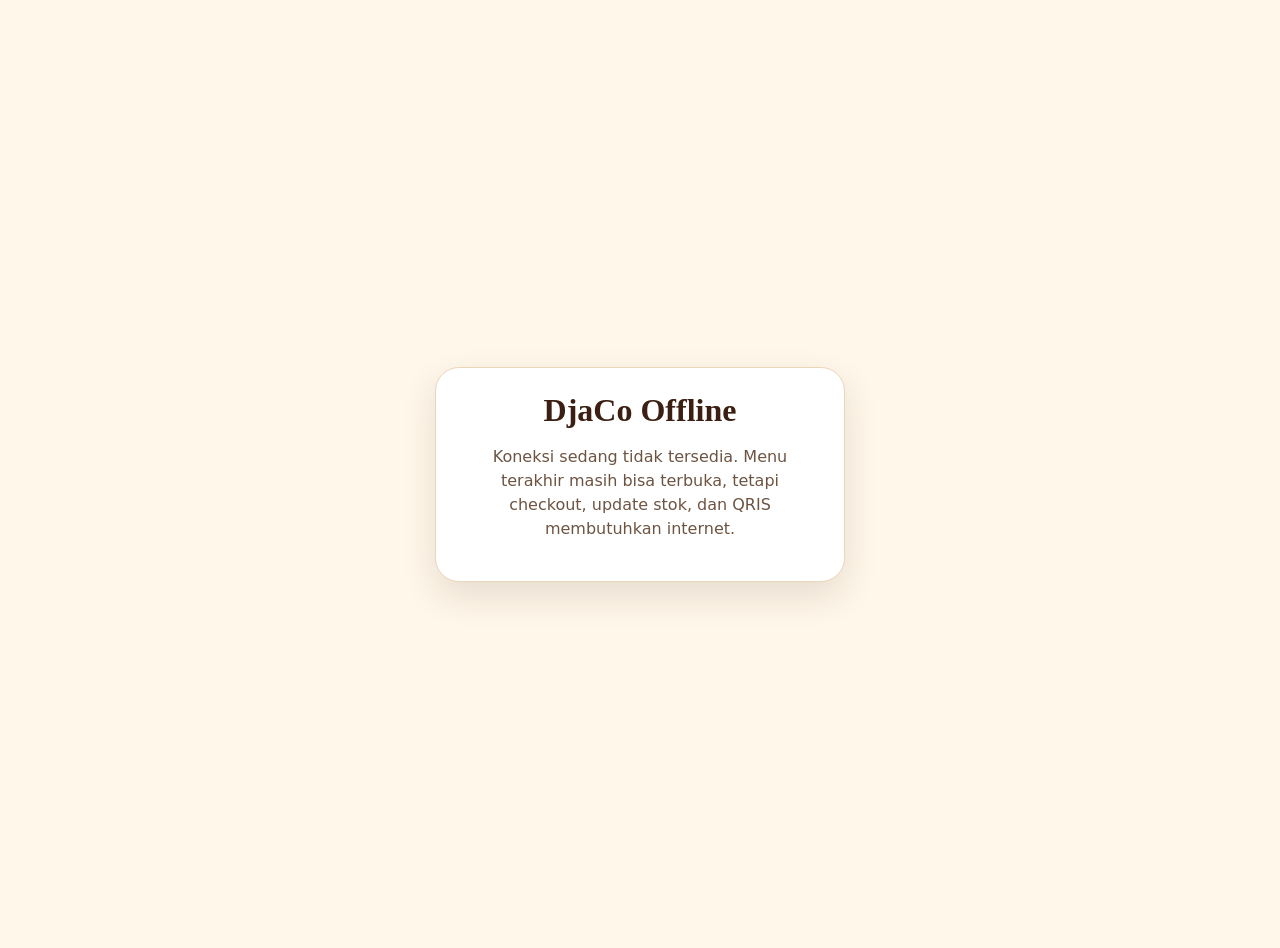
<file: offline.html>
<!DOCTYPE html><html lang="id"><head><meta charset="UTF-8"><meta name="viewport" content="width=device-width,initial-scale=1"><title>DjaCo Offline</title><style>body{margin:0;font-family:system-ui;background:#fff7ea;color:#3b1f12;display:grid;place-items:center;min-height:100vh;text-align:center;padding:24px}.box{max-width:360px;background:#fff;border:1px solid #ead7ba;border-radius:24px;padding:24px;box-shadow:0 14px 35px rgba(59,31,18,.12)}h1{font-family:Georgia,serif;margin:0 0 10px}p{line-height:1.5;color:#6d5442}</style></head><body><div class="box"><h1>DjaCo Offline</h1><p>Koneksi sedang tidak tersedia. Menu terakhir masih bisa terbuka, tetapi checkout, update stok, dan QRIS membutuhkan internet.</p></div></body></html>
</file>
